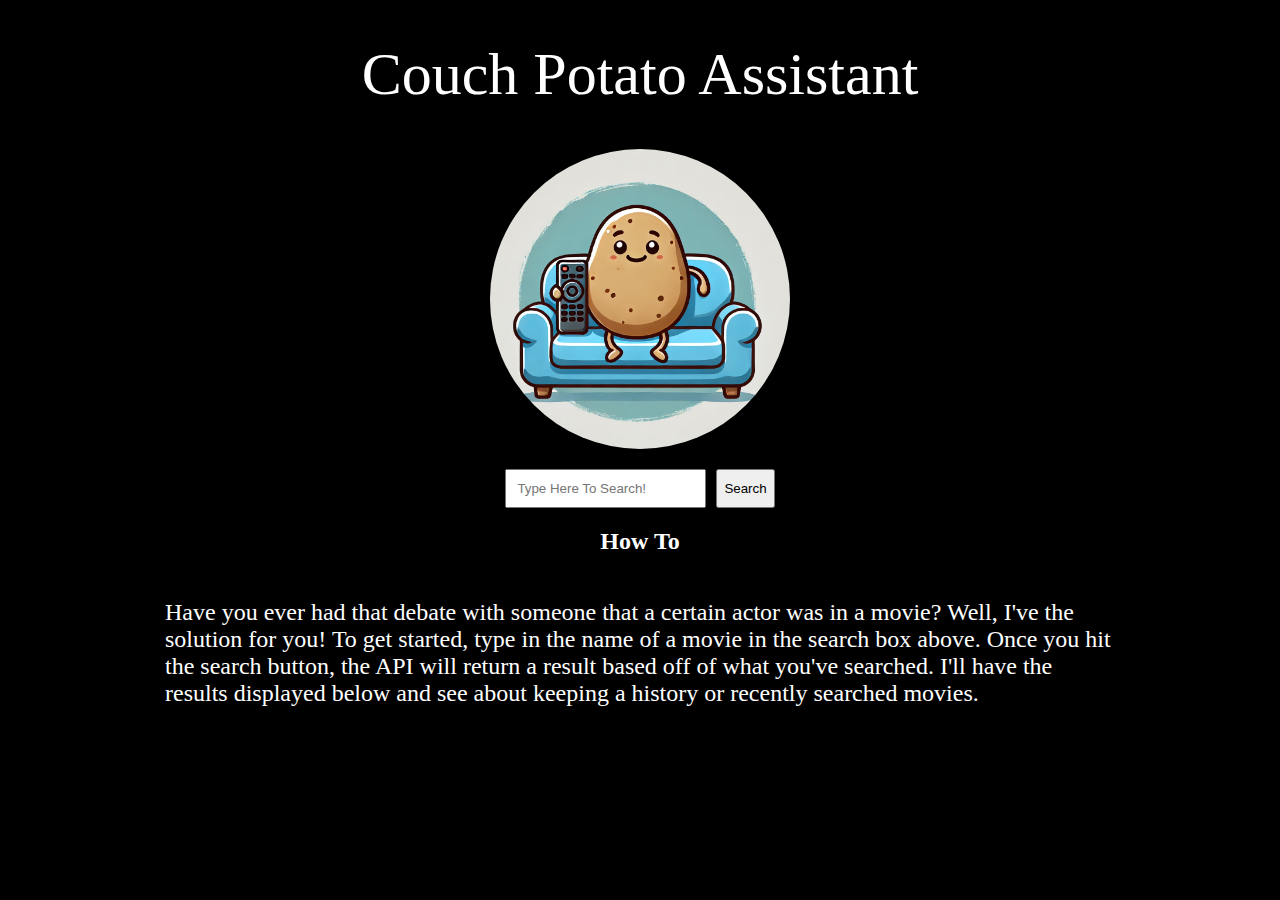
<file: index.html>
<!DOCTYPE html>
<html lang="en">
<head>
    <meta charset="UTF-8">
    <meta name="viewport" content="width=device-width, initial-scale=1.0">
    <link rel="shortcut icon" type="image/x-icon" href="./assets/favicon.ico">
    <link rel="stylesheet" href="css/styles.css">
    <title>Couch Potato Assistant</title>
</head>

<header>
    <h1>Couch Potato Assistant</h1>
</header>
<body>

    <section class="cover">
        <img class="potatoImg" src="./assets/couchPotato.webp">
    </section>

    <form class="searchField">
        <input id="userInput" type="text" placeholder="Type Here To Search!">
        <button id="searchBtn">Search</button>
    </form>

    <section id="errorModal">
        <div class="modalContent">
            <button id="closeModal">X</button>
            <h3 id="errorPrompt"></h3>
        </div>
    </section>

    <section class="howToContainer">
        <h2>How To</h2>
        <p class="usageParagraph">
        Have you ever had that debate with someone that a certain actor was in a movie? Well, I've the solution for you! 
        To get started, type in the name of a movie in the search box above. Once you hit the search button, the API will return a result based off of what you've searched. 
        I'll have the results displayed below and see about keeping a history or recently searched movies.
        </p>
    </section>
    <Main id="resultsContainer">

    </Main>

    <script src="js/index.js"></script>
</body>
</html>
</file>
<file: css/styles.css>
html {
    background-color: black;
}

main {
    display: flex;
    justify-content: center;
}

h1 {
    display: flex;
    justify-content: center;
    font-size: 60px;
    font-weight: 400;
    color: white;
}

.cover {
    display: flex;
    justify-content: center;
}

.potatoImg {
    width: 300px;  
    height: 300px; 
    border-radius: 50%;
    object-fit: cover; 
    display: block; 
    margin-bottom: 20px;
}

.searchField {
    display: flex;
    justify-content: center;
}

#userInput {
    margin-right: 10px;
    padding: 10px;
}

h2 {
    display: flex;
    justify-content: center;
    align-items: center;
    font-size: 24px;
    color: white;
}

.howToContainer {
    display: flex;
    align-items: center;
    flex-direction: column;
}

#errorModal {
    display: flex; /* Keeps layout behavior intact */
    justify-content: center;
    align-items: center;
    position: fixed;
    top: 0;
    left: 0;
    height: 100vh;
    width: 100vw;
    background-color: rgba(0, 0, 0, 0.7);
    z-index: 1;
    color: white;
    opacity: 0;
    pointer-events: none;
    transition: opacity 0.3s ease;
}

#errorModal.show {
    opacity: 1;
    pointer-events: auto;
}

.modalContent {
    background-color: #222;
    padding: 20px 30px;
    border-radius: 8px;
    box-shadow: 0 0 10px #fff;
    display: flex;
    flex-direction: column;
    align-items: center;
}

#closeModal {
    display: inline-block;
    margin-top: 10px;
    padding: 5px 12px;
    background-color: #ff4d4d;
    color: white;
    font-size: 18px;
    font-weight: bold;
    border: none;
    border-radius: 6px;
    cursor: pointer;
    transition: background-color 0.2s ease, transform 0.2s ease;
}

#closeModal:hover {
    background-color: #e60000;
    transform: scale(1.05);
}

.usageParagraph {
    display: flex;
    justify-content: center;
    align-items: center;
    color:white;
    font-size: 24px;
    max-width: 950px;
}

.resultsContainer {
    display: flex;
    justify-content: center;
    max-height: 800px;
}

.results {
    display: flex;
    align-items: center;
    flex-direction: column;
    background-image: linear-gradient(180deg, #730303, transparent);
    color: white;
    padding-bottom: 30px;
    max-width: 950px;
}

.poster {
    display: flex;
    justify-content: center;
    height: 600px;
    width: 400px;
}

.posterAndTitle {
    display: flex;
    flex-direction: column;
    align-items: center;
    width: 80%;
}

.detailsContainer {
    display: flex;
    flex-direction: column;
}

.movieDetails {
    display: flex;
    flex-direction: column;
    color: white;
    width: 80%;
}

.details {
    display: flex;
    flex-direction: column;
}
</file>
